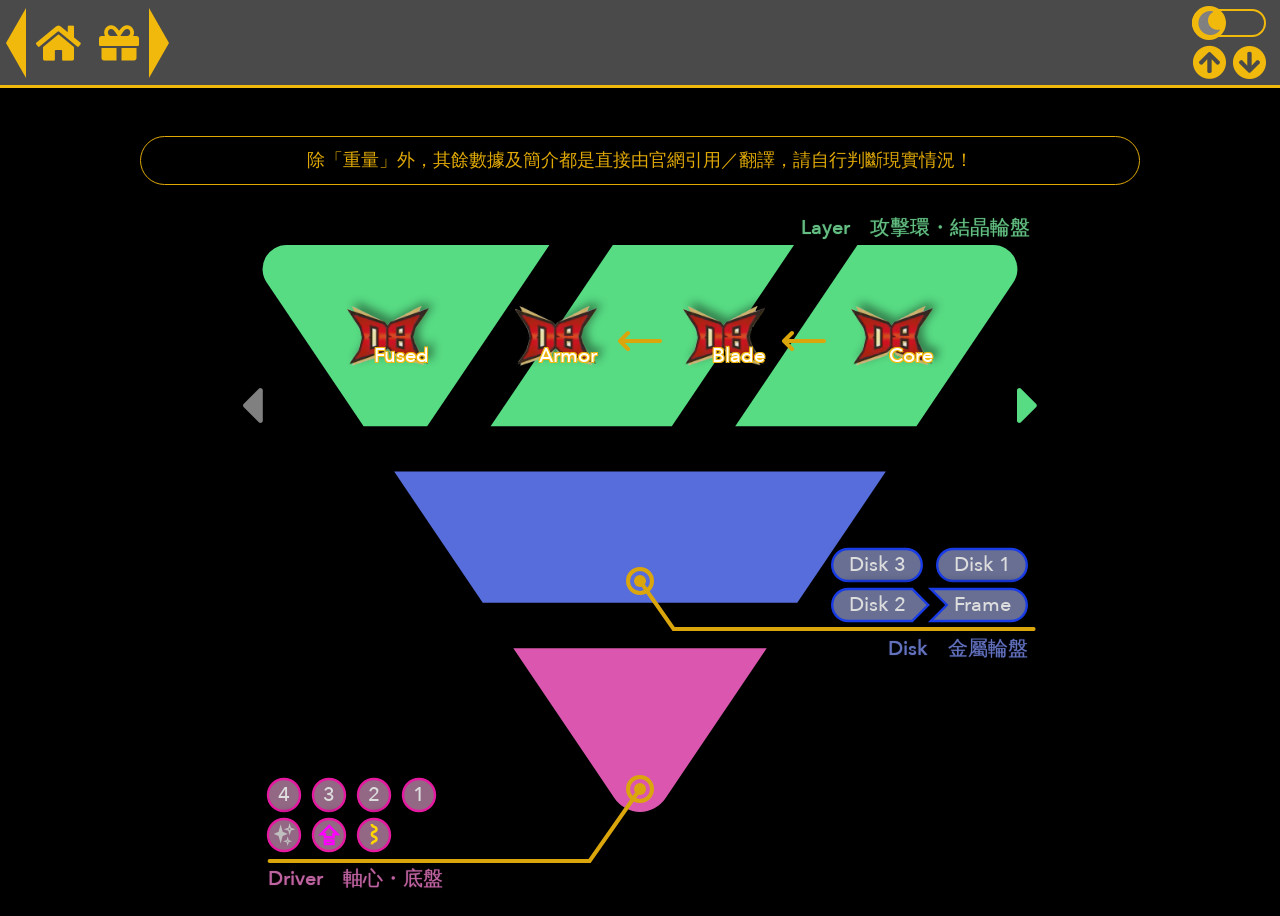
<file: parts/index.html>
<!DOCTYPE html>
<script src=/include/common.js></script>
<title>陀螺部件 ￭ Beyblade Burst parts</title>
<script src=include/parts.js></script>
<script src=include/catalog.js></script>
<link rel=preload as=style href=include/catalog.css onload=this.rel='stylesheet'>
<link rel=stylesheet href=include/typography.css>

<nav><script>L(() => new nav());</script></nav>
<db-status></db-status>

<main hidden id=catalog>
    <h5></h5>
    <details hidden>
        <summary data-icon=></summary>
        <article></article>
    </details>
    <div class=filter></div>
    <section class=catalog></section>
</main>
<main hidden id=menu>
    <div class=tips>除「重量」外，其餘數據及簡介都是直接由官網引用／翻譯，請自行判斷現實情況！</div>
    <section>
        <b class=layer>Layer　攻擊環・結晶輪盤</b>
        <div class=layer style="height:31%;--p:7">
            <button data-icon="" disabled></button>
            <button data-icon=""></button>
            <div>
                <a href=?layer7 title=Fused></a>
                <a href=?layer7a title=Armor></a>
                <a href=?layer7b title=Blade></a>
                <a href=?layer7c title=Core></a>
            </div>
            <div>
                <a href=?layer6s style="top:28%;left:22%" title=Chassis></a>
                <a href=?layer6r style="top:28%;left:53%" title=Ring></a>
                <a href=?layer6c style="top:50%;left:80%" title=Chip></a>
                <a href=?LB style="top:75%;left:35%" title='LB Ring'></a>
            </div>
            <div>
                <a href=?layer5></a>
                <a href=?layer5b title=Base></a>
                <a href=?layer5w title=Weight></a>
                <a href=?layer5c title=Chip></a>
            </div>
            <div>
                <a href=?remake></a>
                <a href=?layer4></a>
                <a href=?layer3></a>
                <a href=?layer2></a>
                <a href=?layer1></a>
            </div>
        </div>
        <div class=disk style="top:38%;height:23%">
            <a href=?LB style="left:38%;top:40%" title='LB Disk'></a>
            <div style='right:1%;bottom:calc(-20% - 1.5em)'>
                <a href=?disk3><svg viewBox="0 0 56 20"><use href="#oval"/></svg>Disk 3</a>
                <a href=?disk1><svg viewBox="0 0 56 20"><use href="#oval"/></svg>Disk 1</a>
                <a href=?disk2><svg viewBox="-2 0 60 20"><path d="M 10,0 a 10,10,0,0,0,0,20 h 40 l 10,-10 l -10,-10 Z"></path></svg>Disk 2</a>
                <a href=?frame><svg viewBox="2 0 60 20"><path d="M 50,0 a 10,10,0,0,1,0,20 h -50 l 10,-10 l -10,-10 Z"></path></svg>Frame</a>
                <b>Disk　金屬輪盤</b>
            </div>
        </div>
        <div class=driver style="top:68%;height:28%">
            <div style='left:3%;bottom:calc(-29% - 1.6em)'>
                <a href=?driver4>4</a>
                <a href=?driver3>3</a>
                <a href=?driver2>2</a>
                <a href=?driver1>1</a>
                <a href=?metal data-icon="✨"></a>
                <a href=?high data-icon="⇪"></a>
                <a href=?dash data-icon="⌇"></a>
                <b>Driver　軸心・底盤</b>
            </div>
        </div>

        <svg viewBox="0 0 100 73">
            <defs>
                <rect id=round width=20 height=20 rx=10 ry=10></rect>
                <rect id=oval width=56 height=20 rx=10 ry=10></rect>
                <marker id=bullseye>
                    <circle></circle>
                    <circle></circle>
                </marker>
            </defs>
            <image href="include/parts.svg#layer" width="100" height="73" />
            <path id='7' d="M 73,12 l -5,0 m 0,0 l 1,1 m -1,-1 l 1,-1 m -1,1 m -15.5,0 l -5,0 m 0,0 l 1,1 m -1,-1 l 1,-1 m -1,1 "/>
            <path id='6' d="M 71,12 l -3,0 l -3.5,-5 l -3,0 m 0,0 l 1,1 m -1,-1 l 1,-1 m -1,1 m -17,0 l -13.5,0 m 0,0 l 1,1 m -1,-1 l 1,-1 m -1,1 
            M 68,12 l -3.5,5 l -20.5,0 m 0,0 l 1,1 m -1,-1 l 1,-1 m -1,1 m -16.5,0 l -4,0 l -2.1,3 l 9.1,13 m 0,0 l .4,-1.3 m -.4,1.3 l -1.5,-.3"/>
            <path id='5' d="M 73,12 l -5,0 m 0,0 l 1,1 m -1,-1 l 1,-1 m -1,1 m -15.5,0 l -5,0 m 0,0 l 1,1 m -1,-1 l 1,-1 m -1,1 "/>
            <path d='M 50,68 l -6.3,9 l -40,0' marker-start='url(#bullseye)'></path>
            <path d='M 50,42 l 4.2,6 l 45,0' marker-start='url(#bullseye)'></path>
        </svg>
    </section>
</main>
<script>
    let max = page = parseInt(Q('div.layer').style.getPropertyValue('--p'));
    const hidePath = page => Q(`path[id]`, path => path.style.opacity = path.id == page ? 1 : 0);
    hidePath(page);
    Q('button:first-of-type').onclick = ev => {
        Q('button:last-of-type').disabled = false;
        Q('div.layer').style.setProperty('--p', ++page);
        ev.target.disabled = page == max;
        hidePath(page);
    };
    Q('button:last-of-type').onclick = ev => {
        Q('button:first-of-type').disabled = false;
        Q('div.layer').style.setProperty('--p', --page);
        ev.target.disabled = page == 4;
        hidePath(page);
    };
    L(() => {
        if (Parts.group)
            return Q('#catalog').hidden = false;
        Q('.layer a:empty,.disk a:empty', a => a.insertAdjacentHTML('beforeend', `<img src=/img/system-${nav.comp(a.getAttribute('href').substring(1))}.png>`));
        Q('.driver a', a => a.insertAdjacentHTML('afterbegin', `<svg viewBox="0 0 20 20"><use href="#round"/></svg>`));
        Q('#menu').hidden = false;
        Q('style[media]').removeAttribute('media');
    });
</script>
<style media="max-width:1px">
    main [data-icon]::after {content:attr(data-icon);}
    a[href='?dash']::after  {color:gold;}
    a[href='?metal']::after {color:silver;}
    a[href='?high']::after  {color:magenta;}
    a[title]::after {
        content:attr(title);
        position:absolute;right:0;bottom:0;
        color:white;line-height:1;
        text-shadow:0.05em 0.05em 0 var(--theme), -0.05em 0.05em 0 var(--theme), -0.05em -0.05em 0 var(--theme), 0.05em -0.05em var(--theme);
    }
    #menu [style],.layer>div {
        position:absolute;
    }
    section {
        position:relative;
        max-width:800px;
        margin:3em auto;
    }
    section div {
        width:100%;
        z-index:1;
    }
    .layer {
        overflow:hidden;
    }
    .layer>div   {
        height:100%;
        transition:left .5s;
        display:flex;justify-content:space-around;align-items:center;
        padding:0 8%;
    }
    .layer>div:nth-last-of-type(4) {left:calc((var(--p) - 7)*100%);}
    .layer>div:nth-last-of-type(3) {left:calc((var(--p) - 6)*100%);}
    .layer>div:nth-last-of-type(2) {left:calc((var(--p) - 5)*100%);}
    .layer>div:last-of-type        {left:calc((var(--p) - 4)*100%);}

    defs~path,.disk>a[href='?LB'] {
        transition:opacity .5s;
    }
    .disk>a[href='?LB'] {
        opacity:0;
    }
    .layer[style*='6']+.disk>a[href='?LB'] {
        opacity:1;
    }
    .disk>div {
        width:11em;
        text-align:right;
    }
    .disk>div a,.driver a {
        max-height:2em;line-height:2em;
        position:relative;
        display:inline-block;
        text-align:center;
    }
    .disk>div a {
        width:4em;
        margin:0 .5em;
    }
    .driver a {
        width:2em;
    }
    .driver>div {
        width:10em;
        text-align:left;
    }

    button {
        position:absolute;bottom:0;
        z-index:3;
        border:none;background:none;
        color:hsl(var(--c),65%,60%);
        font-size:3em;height:1em;
        padding:0;
    }
    button[disabled] {
        color:grey;
    }
    button:first-of-type {left:0;}
    button:last-of-type {right:0;}

    a[href^='?layer6'],a[href='?LB'] {
        transform:translate(-50%,-50%);
    }
    .layer a:not([style]) {
        position:relative;
    }
    .layer a,.disk>a {
        display:inline-block;
        height:3em;
    }
    section a svg {
        position:absolute;left:50%;top:50%;transform:translate(-50%,-50%);
        height:80%;
        z-index:-1;
    }
    section img {
        height:100%;
    }
    section a {
        filter:drop-shadow(0.25rem -0.25rem 0.2rem hsla(0,0%,0%,0.4)) !important;
    }
    section a:hover {
        filter:brightness(120%) drop-shadow(0.25rem -0.25rem 0.2rem hsla(0,0%,0%,0.4)) !important;
    }
    section>b {
        margin-bottom:.2em;
        position:absolute;right:.5em;bottom:100%;
    }
    b {
        margin-top:.5rem;
        display:block;
        color:hsl(var(--c),var(--s),calc(60% - var(--b)/10));
        text-shadow:0 0 .05rem hsl(var(--c),var(--s),calc(50% - var(--b)/10));
    }
    .disk b {
        padding-right:.2rem;
    }
    .driver b {
        padding-left:.2rem;
    }

    /*svg*/
    svg * {
        overflow:visible;
        fill:none;
    }
    .driver+svg path {
        stroke:hsl(var(--c),var(--s),calc(50% - var(--b)/10));
        stroke-linecap:round;
        stroke-width:.5;
    }
    circle {
        r:2.5;
    }
    rect,.disk path {
        stroke:hsl(var(--c),80%,50%);
        stroke-width:1.5;
        fill:hsla(var(--c),var(--s),70%,.7);
    }
    #bullseye circle:first-child {
        r:3;
        stroke:hsl(var(--c),var(--s),calc(50% - var(--b)/10));
    }
    #bullseye circle:last-child {
        r:1.5;
        fill:hsl(var(--c),var(--s),calc(50% - var(--b)/10));
    }
</style>
</file>
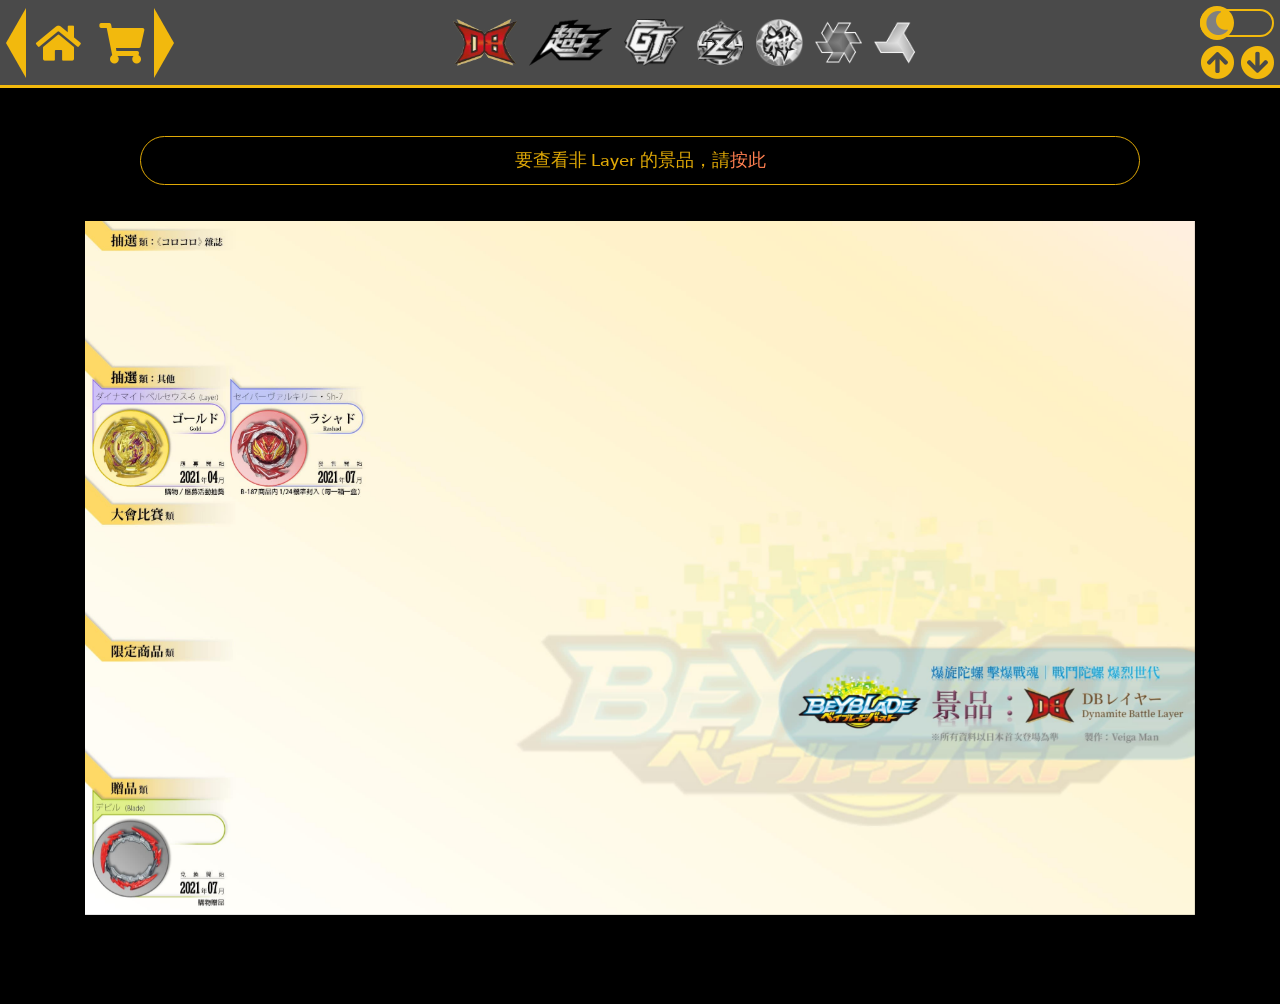
<file: prize/index.html>
<!DOCTYPE HTML>
<script src=/include/common.js></script>
<title>陀螺景品 ￭ Beyblade Burst prizes</title>
<link rel=stylesheet href=/include/carousel.css>
<script src=/include/carousel.js></script>
<nav><script>new nav(['home', 'prod'])</script></nav>
<main>
    <div class=tips>要查看非 Layer 的景品，請<a href=BH-others.html>按此</a></div>
</main>
<script>
    const systems = [...Array(7).keys()].reverse().map(i => i + 1);
    new Carousel(systems.map(i => `Prize${i}-min.jpg`), systems.map(i => `/img/system-layer${i}.png`));
</script>
</file>
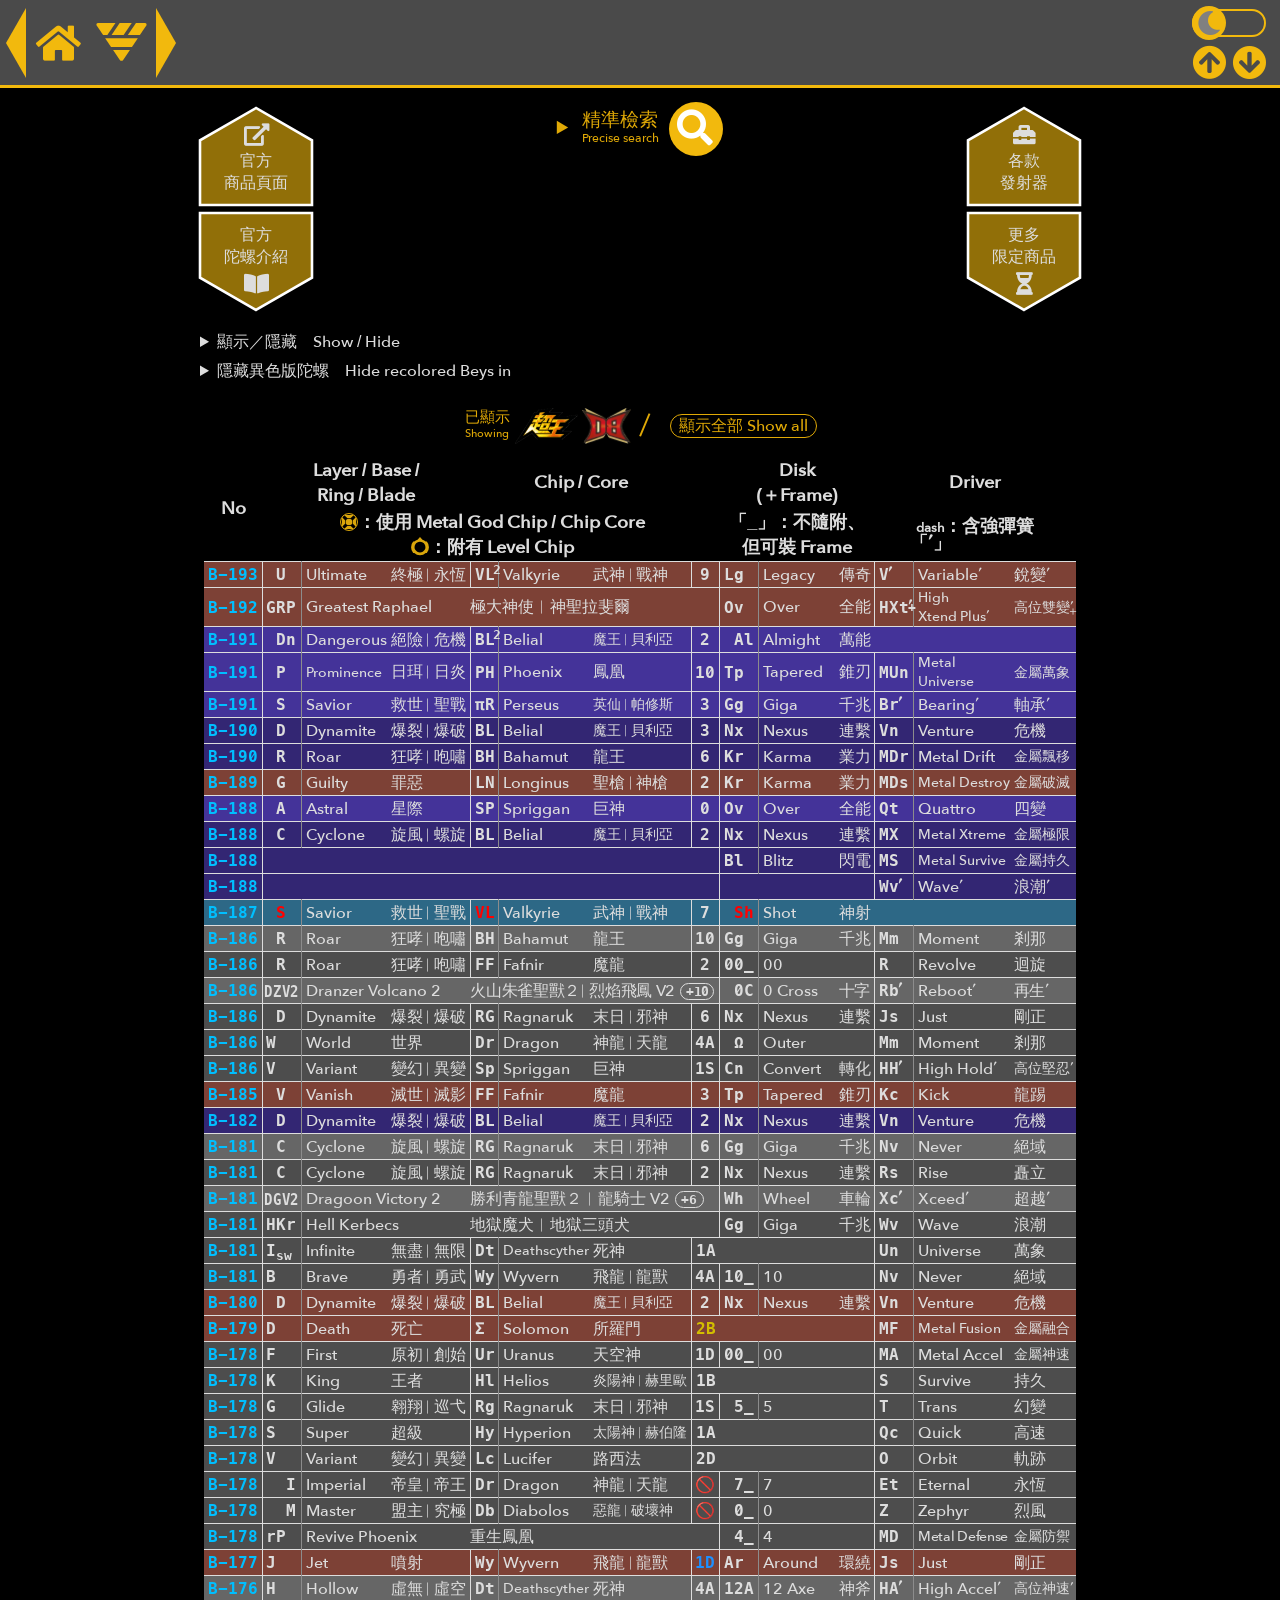
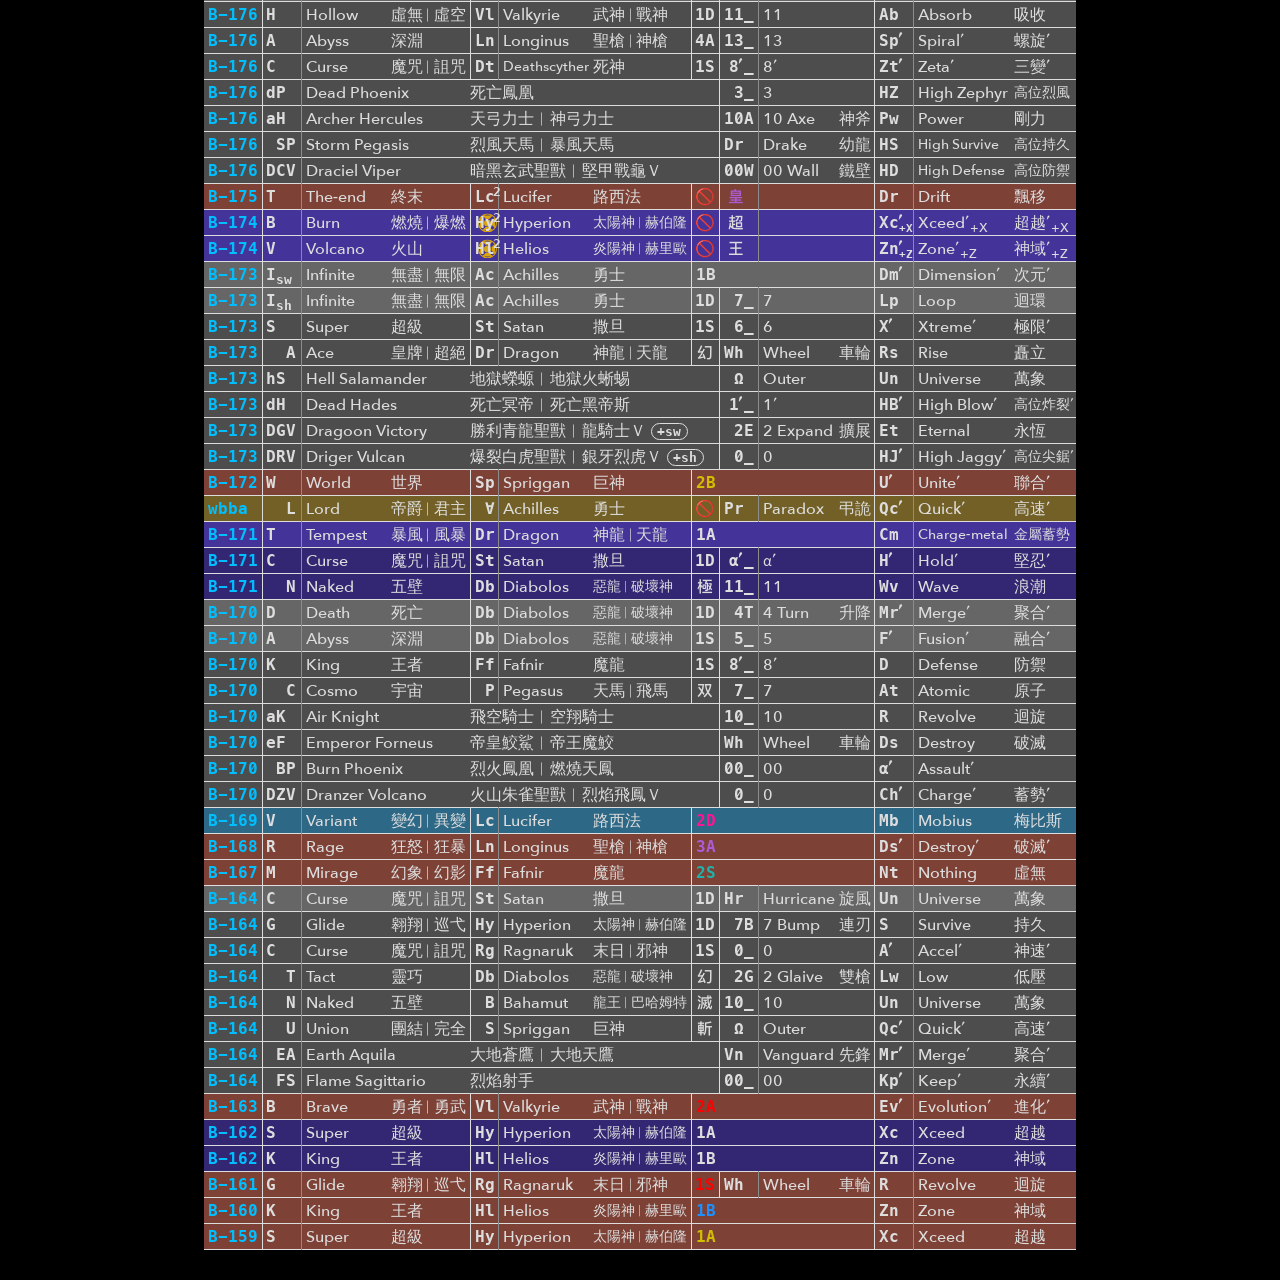
<file: products/index.html>
<!DOCTYPE HTML>
<script src=/include/common.js></script>
<title>陀螺商品 ￭ Beyblade Burst merchandise</title>
<link rel=stylesheet href=products.css>
<style></style>

<nav><script>new nav(["home","/parts/"],["","parts"])</script></nav>
<input type=radio name=system id=DB data-part='[["Core","layer7c"],["Blade","layer7b"],["Armor","layer7a"]]' checked>
<input type=radio name=system id=SP data-part='[["Chip","layer6c"],["Ring","layer6r"],["Chassis","layer6s"]]'>
<input type=radio name=system id=GT data-part='[["Chip","layer5c"],["Base","layer5b"],["Weight","layer5w"]]'>
<main>
    <db-status></db-status>
    <form>
        <svg style="display:none">
            <polygon id=link points="0,-100 -86.603,-50 -86.603,50 86.603,50 86.603,-50" stroke-width=4 />
        </svg>
        <div>
            <a href=https://beyblade.takaratomy.co.jp/products target=_blank rel=noreferrer>
                <svg viewBox="-86.603 -100 173.205 150"><use href=#link /></svg>
                <span data-icon=>官方<br>商品頁面</span>
            </a>
            <a href=brochure.html>
                <svg viewBox="-86.603 -100 173.205 150"><use href=#link transform="rotate(180 0 -25)" /></svg>
                <span data-icon=>官方<br>陀螺介紹</span>
            </a>
        </div>
        <details>
            <summary><span>精準檢索Precise search</span><button type=button data-icon= onclick=Search.go()></button></summary>
            <fieldset>
                <p class=layer>
                    <label for=DB><img src=../img/system-layer7.png></label>
                    <label for=SP><img src=../img/system-layer6.png></label>
                    <label for=GT><img src=../img/system-layer5.png></label>
                    <label for=motif>Core</label>
                    <input type=text name=layer7c id=motif placeholder=g/V/s><br>
                    <label for=main>Blade</label>
                    <input type=text name=layer7b id=main placeholder=g/V/s><br>
                    <label for=key>Armor</label>
                    <input type=text name=layer7a id=key placeholder=6/1s/斬>
                <p class=layer>
                    <label for=layer>Layer</label>
                    <input type=text name=layer id=layer placeholder=L2/GV/br>
                <p class=disk>
                    <label for=disk>Disk</label>
                    <input type=text name=disk id=disk placeholder=G/4/2v><br>
                    <label for=frame>Frame</label>
                    <input type=text name=frame id=frame placeholder=g/V/s>
                <p class=driver>
                    <label for=driver>Driver</label>
                    <input type=text name=driver id=driver placeholder=at/m/RB>
                <input type=text name=more hidden>
            </fieldset>
        </details>
        <div>
            <a href=launchers.html>
                <svg viewBox="-86.603 -100 173.205 150"><use href=#link /></svg>
                <span data-icon=>各款<br>發射器</span>
            </a>
            <a href=#BBG onclick=Table.BBG()>
                <svg viewBox="-86.603 -100 173.205 150"><use href=#link transform="rotate(180 0 -25)"/></svg>
                <span data-icon=>更多<br>限定商品</span>
            </a>
        </div>
    </form>

    <details>
        <summary>顯示／隱藏　Show / Hide</summary>
        <div>
            <label for=RLG class=RL>Layer 扭蛋<br>Random Layer Gacha</label>
            <label for=L class=L>限定商品<br>Limited merchandise</label>
            <label for=jap>日文名稱<br>Japanese names</label>
            <label for=eng>英文名稱<br>English names</label>
        </div>
    </details>
    <details>
        <summary>隱藏異色版陀螺　Hide recolored Beys in</summary>
        <div>
            <label for=RB class="RB H">隨機抽包<br>Random Boosters</label>
            <label for=B class="B H">獨立陀螺<br>Boosters</label>
            <label for=St class="St H">組合<br>Sets</label>
            <label for=RL class="RL H">隨機 Layer<br>Random Layer</label>
        </div>
    </details>
    <table id=myTable>
        <caption class=loading>
            <span>已顯示Showing</span>
            <img src=/img/system-layer6.png><img src=/img/system-layer7.png>
            <data></data>
            <button onclick=Table.entire()>顯示全部 Show all</button>
        </caption>
        <thead>
        <tr class=comp>
            <th rowspan=2>No
            <th colspan=3 class=layer>Layer / Base /<br> Ring / Blade
            <th colspan=3 class=layer>Chip / Core
            <th class=layer>
            <th colspan=3 class=disk>Disk<br> (＋Frame)
            <th colspan=3 class=driver>Driver
        <tr class=note>
            <th colspan=7>
                <span><img src=chips.svg#MGC>：使用 Metal God Chip / Chip Core
                <br><img src=chips.svg#LC>：附有 Level Chip</span>
            <th colspan=3>「_」：不隨附、<br>但可裝 Frame
            <th colspan=3><ruby>「′」<rt>dash</rt></ruby>：含強彈簧
        </thead>
        <tbody></tbody>
    </table>
    <table id=BBG>
        <caption>BBG 限定商品</caption>
        <tbody></tbody>
    </table>
    <section class=boards></section>

    <input type=checkbox id=popup>
    <label for=popup>
        <img><img>
        <div class=catalog></div>
        <template>
            <div>
                <a onclick data-icon=></a>
                <a href data-icon=><img></a>
            </div>
        </template>
    </label>
</main>

<script src=https://ajax.googleapis.com/ajax/libs/jquery/3.5.0/jquery.min.js></script>
<script src=search.js></script>
<script src=image.js></script>
<script src=row.js></script>
<script src=/include/tablesorter.js></script>
<script src=/parts/include/catalog.js></script>

<script>
    const Table = {
        limit: 'B-159',
        async get() {
            Table.loading(true);
            names = names || await DB.getNames();
            const [newer, older] = [await DB.get('html', `prod-new`), await DB.get('html', `prod-old`)];
            if (!newer || !older || /^#(flush|update)$/.test(window.location.hash))
                return Table.fetch(window.location.hash == '#update' ? older : false);
            Q('tbody').innerHTML = newer + (Table.limit ? older.replace(/<tr/g, '<tr hidden') : older);
            Table.loading(false);
        },
        async fetch(old) {
            Table.loading(true);
            const [newer, older] = await Promise.all([
                fetch('/update/product-new.json').then(r => r.json()),
                old ? old : fetch('/update/product-old.json').then(r => r.json())
            ]);
            Row.show = true;
            names = names || await DB.getNames();
            for (const bey of [...newer, ...typeof older == 'object' ? older : []]) new Row(bey);
            Table.save(old);
            Table.loading(false);
        },
        save(old) {
            DB.put('html', ['prod-new', Table.sanitize('tbody tr:not([hidden])')]);
            Cookie.setHistory('products');
            if (old)
                Q('tbody').insertAdjacentHTML('beforeend', Table.limit ? old.replace(/<tr/g, '<tr hidden') : old);
            else
                DB.put('html', ['prod-old', Table.sanitize('tbody tr[hidden]')]);
        },
        sanitize(elements) {
            const temp = document.createElement('template');
            temp.innerHTML = [...document.querySelectorAll(elements)].map(tr => tr.outerHTML).join('');
            for (const td of temp.content.querySelectorAll('td.left, td.right'))
                td.innerHTML = td.innerHTML.replace(/.*?(<sub>.*?<\/sub>).*?/, '$1');
            return temp.innerHTML.replace(/(<\/t[d|r]>|\s{2,}|=""|hidden|\s(?=>))/g, '');
        },
        loading(loading) {
            Q('input[type=text]', input => {
                input.value = loading ? 'Loading' : '';
                input.disabled = loading;
            });
            Q('caption').classList[loading ? 'add' : 'remove']('loading');
            if (loading) return Q('tbody').innerHTML = '';
            window.location.hash == '#BBG' ? Table.BBG() : null;
            Q('tr', tr => Row.connectedCallback(tr));
            !Search.go() ? Q('nav data').value = '' : null;
            Table.count();
            Table.flush();
            $('table').tablesorter();
        },
        count() {
            if (!Table.limit) return;
            Q('main data').innerHTML = count('#myTable tbody tr:not([hidden])');
            Q('main data').value = count('#myTable tbody tr');
        },
        entire() {
            Q('tbody tr[hidden]', tr => tr.hidden = false);
            Table.limit = false;
            Q('caption').innerHTML = '';
        },
        reset() {
            Search.state(false);
            window.location.search ? window.history.pushState('', '', '/products/') : null;
            Q('th[data-sortedBy]') ? Table.get() : Q('#myTable tbody tr', tr => tr.hidden = tr.matches(`tr[data-no="${Table.limit}"]~tr`));
            Q('#BBG tr', tr => tr.hidden = false);
            Table.count();
        },
        column(lang) {
            const colspan = {eng: [5, 1], cjk: [1, 5]}[lang] || [2, 4];
            Q('td[data-part$=layer], td:not([data-part]):nth-child(2)', td => td.next2().forEach((td, i) => td.colSpan = colspan[i]));
        },
        flush(update = false) {
            if (window.innerWidth >= 800 || window.innerWidth > window.innerHeight)
                Table.column(Q('#jap').checked ? 'cjk' : 'both');
            else
                Table.column(Q('#eng').checked ? 'eng' : 'cjk');
            update ? $("table").trigger('update', [false]) : null;
        },
        async BBG() {
            if (Q('#BBG tr')) return;
            const html = await DB.get('html', 'prod-BBG');
            if (html)
                Q('#BBG tbody').innerHTML = html;
            else {
                Row.show = true;
                for (const bey of await (await fetch('/update/product-BBG.json')).json()) new Row(bey, '#BBG tbody');
                DB.put('html', ['prod-BBG', Table.sanitize(`#BBG tr`)]);
            }
            Q('tr', tr => Row.connectedCallback(tr));
            Q('#myTable tr[data-no^=BBG]', tr => tr.remove());
            Table.flush(true);
            Table.count();
            Q('section').innerHTML =
            [
                ['39', '/img/launcher/BBG-39L.jpg', '<h5>カスタムベイランチャー LR<br>Custom Bey launcher LR</h5>'],
                ['39', '/img/launcher/BBG-39S.jpg', '<h5>カスタムベイランチャー LR<br>Custom Bey launcher LR</h5>'],
                ['39', '/img/launcher/BBG-39F.jpg', '<h5>カスタムベイランチャー LR<br>Custom Bey launcher LR</h5>'],
                ['38'],
                ['29', '/img/launcher/BBG-29.jpg', '<h5>ロングベイランチャー LR<br>Long Bey launcher LR</h5><ruby><rb>ゴールド<rt>Gold</ruby>'],
                ['26'],
                ['25', 'https://www.suruga-ya.jp/database/pics_light/game/607137341.jpg', '<h5>ビッグベイスタジアム<br>Big Bey stadium'],
                ['24', '/img/launcher/BBG-24.jpg', '<h5>ロングベイランチャー L<br>Long Bey launcher L</h5><ruby><rb>シルバー<rt>Silver</ruby>'],
                ['23', '/img/launcher/BBG-23.jpg', '<h5>ロングベイランチャー<br>Long Bey launcher</h5><ruby><rb>ゴールド<rt>Gold</ruby>'],
                ['17', '/img/launcher/BBG-17.jpg', '<h5>ベイランチャー LR<br>Bey launcher LR</h5><ruby><rb>ゴールド<rt>Gold</ruby>'],
                ['16', '/img/grip/rubber-phoenix.jpg', '<h5>ラバーランチャーグリップ<br>Rubber launcher grip</h5><ruby><rb>フェニックス<rt>Phoenix</ruby>'],
                ['10', '/img/grip/rubber-red.jpg', '<h5>ラバーランチャーグリップ<br>Rubber launcher grip</h5><ruby><rb>レッド<rt>Red</ruby>'],
                ['05', '/img/grip/power-blue.jpg', '<h5>パワーランチャーグリップ<br>Power launcher grip</h5><ruby><rb>スカイブルー<rt>Sky blue</ruby>'],
                ['04',],
                ['03', '/img/launcher/BBG-03.jpg', '<h5>ベイランチャー<br>Bey launcher</h5><ruby><rb>クリアブルー<rt>Clear blue</ruby>'],
                ['01', 'https://beyblade.takaratomy.co.jp/category/img/products/B_00.png', '<h5>ベイスタジアム<br>Bey stadium</h5><ruby><rb>クリア<rt>Clear</ruby>'],
            ].map(([code, img, text]) => `<div><code>BBG-${code}</code>${img ? `<img src=${img} alt=BBG-${code}>` : ''}${text || '不明'}</div>`).join('');
        }
    }
    Table.get();
    window.onresize = () => Table.flush();

    (() => {
        const show = ["RB", "B", "St", "RL", "RLG", "L", "jap", "eng"];
        Q('style').insertAdjacentHTML('beforeend', `
            ${show.map((id, i) => `#${id}:not(:checked)~main table .${id}${i <= 3 ? '.H' : ''}`)} {display:none}
            ${show.map(id => `#${id}:not(:checked)~main label[for=${id}]`)} {opacity:.5;background-color:initial;}`
        );
        show.forEach(id => Q('main').insertAdjacentHTML('beforebegin', `<input type=checkbox id=${id} ${/^(eng|jap)$/.test(id) ? '' : 'checked'}>`));
    })();

    Q('input[name=system]', radio => radio.onchange = () =>
        JSON.parse(radio.getAttribute('data-part')).forEach((part, i) => {
            const input = Q(`.layer input:nth-of-type(${i + 1})`);
            [input.previousElementSibling.innerText, input.name] = part;
        })
    );
    Q('#jap').onchange = ({target}) => {
        Q('#eng').checked = false;
        Q('#eng').disabled = target.checked;
        Q('tbody tr', tr => Row.fill([null, target.checked ? 'jap' : 'chi'], tr));
        Table.flush();
    };
    Q('#eng').onchange = ({target}) => Table.column(target.checked ? 'eng' : 'cjk');
    Q('input[type=text]', input => input.onkeypress = ({code}) => code == 'Enter' ? Search.go() : null);
</script>

<script async src=/parts/include/parts.js></script>
<link rel=stylesheet href=/parts/include/catalog.css>
<link rel=stylesheet href=/parts/include/typography.css>
</file>
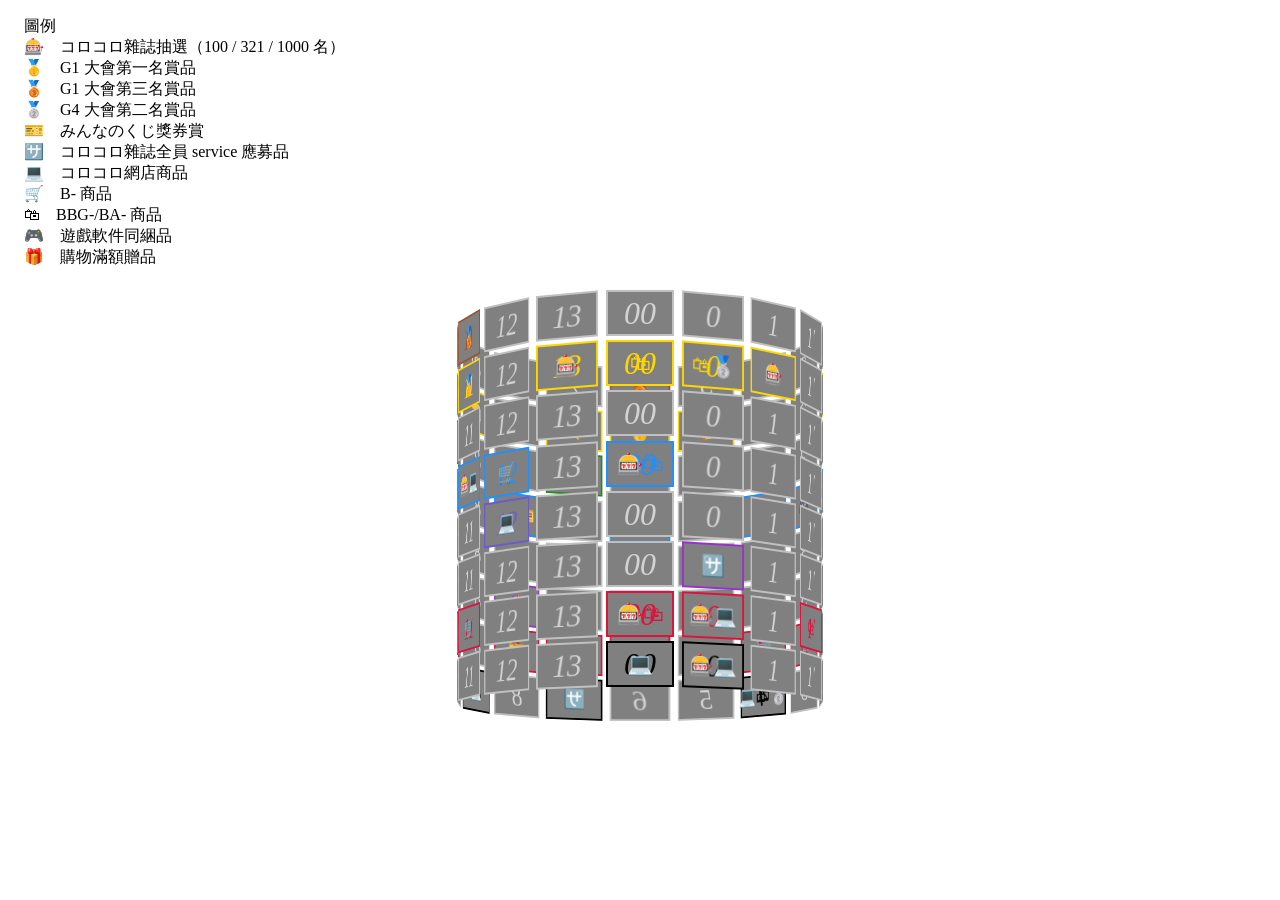
<file: notes/disk.html>
<!DOCTYPE html>
<title>Painted disks</title>
<meta name="format-detection" content="telephone=no">
<script src='/include/common.js'></script>
<style>
article {
    padding:0 1em;
}
table {
    perspective:200em;
    margin:auto;
    --width:4.5rem;width:var(--width);
    --height:2.5rem;height:calc(var(--height)*12);
    --extend:calc(var(--width)*var(--rows)/2/3);
    perspective-origin:50% 150%;
    -webkit-perspective-origin:50% 150%;
    cursor:grab;
}
tbody {
    --spin:calc(360deg/var(--rows)*(var(--checked) - 1));
    transform:translateZ(calc(-1*var(--extend))) rotateY(calc(-1*var(--spin)));
    transform-style:preserve-3d;
    position:relative;
    will-change:transform;transition:1s;
}
tr {
    --position:calc(360deg/var(--rows)*(var(--index) - 1));
    transform:rotateY(var(--position)) translateZ(var(--extend));
    position:absolute;
    width:100%;
    will-change:transform;transition:1s;
    user-select:none;-webkit-user-select:none;
}
td {
    display:flex;justify-content:center;align-items:center;
    height:var(--height);
    margin:0.2em 0;
    border:0.1em solid var(--c);
    color:var(--c);
    background:gray;
    position:relative;
    z-index:0;
    font-size:1.3em;white-space:nowrap;
}
td:empty {
    border-color:silver;
    color:lightgray;
}
td.got {
    background:var(--c);
    color:white;
}
td:nth-child(1) {--c:sienna;}
td:nth-child(2) {--c:gold;}
td:nth-child(3) {--c:forestgreen;}
td:nth-child(4) {--c:dodgerblue;}
td:nth-child(5) {--c:slateblue;}
td:nth-child(6) {--c:darkorchid;}
td:nth-child(7) {--c:crimson;}
td:nth-child(8) {--c:black;}

td::before {
    content:attr(title);
    position:absolute;left:50%;top:50%;transform:translate(-50%,-50%);
    font-size:2rem;font-style:italic;
    z-index:-1;
}
dl::before {
    content:'圖例\A';
    white-space:pre;
}
dd,dt {
    display:inline;
}
dd {
    margin-left:1em;
}
</style>

<main>
    <article>
        <dl>
            <dt>🎰<dd>コロコロ雜誌抽選（100 / 321 / 1000 名）<br>
            <dt>🥇<dd>G1 大會第一名賞品<br>
            <dt>🥉<dd>G1 大會第三名賞品<br>
            <dt>🥈<dd>G4 大會第二名賞品<br>
            <dt>🎫<dd>みんなのくじ獎券賞<br>
            <dt>🈂️<dd>コロコロ雜誌全員 service 應募品<br>
            <dt>💻<dd>コロコロ網店商品<br>
            <dt>🛒<dd>B- 商品<br>
            <dt>🛍<dd>BBG-/BA- 商品<br>
            <dt>🎮<dd>遊戲軟件同綑品<br>
            <dt>🎁<dd>購物滿額贈品<br>
        </dl>
    </article>
    <table>
        <tbody style="--checked:1"></tbody>
    </table>
</main>
<script>
    const disks = ['00', '0', '1', '1′', '2', '3', '4', '5', '6', '7', '8', '8′', '10', '11', '12', '13'];
    /*Br   Go/Y    G    B       PB   P     R      Bl*/
    [[0, '🛍', 0, '🎰🛍', 0, 0, '🎰🛍', '💻'], /*00*/
        [0, '🛍🥈', 0, 0, 0, '🈂️', '🎰💻', '🎰💻'], /*0*/
        [0, '🎰', 0, 0, 0, 0, 0, 0], /*1*/
        [0, 0, 0, 0, 0, 0, '🛍', 0], /*1'*/
        [0, '🥈', 0, '💻', 0, 0, 0, 0], /*2*/
        [0, 0, 0, '🎮', 0, 0, '🛒', 0], /*3*/
        [0, 0, 0, '💻', 0, 0, '🛒', '🥈🛍💻'], /*4*/
        [0, '🎁', 0, 0, 0, 0, 0, 0], /*5*/
        ['🥉', '🥇', 0, '🎰', 0, '💻', '🎰', 0], /*6*/
        [0, '🛍', '🛒', 0, 0, 0, '🎰🎁', '🈂️'], /*7*/
        [0, 0, 0, '🎫🈂️', 0, '🎰', '🎫', 0], /*8*/
        [0, '🎰', 0, 0, 0, 0, 0, '💻'], /*8'*/
        [0, '🎰🈂️', '🛍', '🎰', 0, 0, '🈂️', 0], /*10*/
        ['🥉', '🥇', 0, '🎰💻', 0, 0, '🛒', 0], /*11*/
        [0, 0, 0, '🛒', '💻', 0, 0, 0], /*12*/
        [0, '🎰', 0, 0, 0, 0, 0, 0]  /*13*/
    ].forEach((tr, i) => Q('tbody').insertAdjacentHTML('beforeend', `<tr>${tr.map(td => `<td title=${disks[i]}>${td || ''}</td>`).join('')}</tr>`));

    Q('tr', (tr, i) => tr.style.setProperty('--index', i + 1));
    const table = Q('table');
    const rows = table.querySelectorAll('tr').length;
    table.style.setProperty('--rows', rows);

    let stored = JSON.parse(localStorage.getItem('disk') || null) || [];
    stored.forEach(coor => {
        const [r, d] = coor.split(',').map(n => parseInt(n));
        Q(`tr:nth-child(${r + 1}) td:nth-child(${d + 1})`).classList.add('got');
    });
    Q('td', td => td.onclick = () => {
        if (!td.innerText) return;
        const coor = [...td.parentElement.parentElement.children].indexOf(td.parentElement) + ',' + [...td.parentElement.children].indexOf(td);
        stored = td.classList.contains('got') ? stored.filter(c => c != coor) : [...stored, coor];
        td.classList.toggle('got');
        localStorage.setItem('disk', JSON.stringify(stored));
    });

    const spin = n => {
        const cylinder = Q('tbody');
        Q('tr', tr => tr.removeAttribute('class'));
        const k = parseInt(getComputedStyle(cylinder).getPropertyValue('--checked')) + n;
        cylinder.style.setProperty('--checked', k);
    };
    spin(0);

    let [start, end] = [0, 0];

    table.onpointerdown = ev => start = ev.clientX || ev.touches[0].clientX;
    document.onpointerup = document.ontouchend = () => start = 0;
    table.onpointermove = table.ontouchmove = ev => {
        if (!start) return;
        end = ev.clientX || ev.touches[0].clientX;
        const diff = -parseInt((end - start) / 50);
        if (Math.abs(diff) >= 1) {
            spin(diff);
            start = end;
        }
    };
</script>
</file>
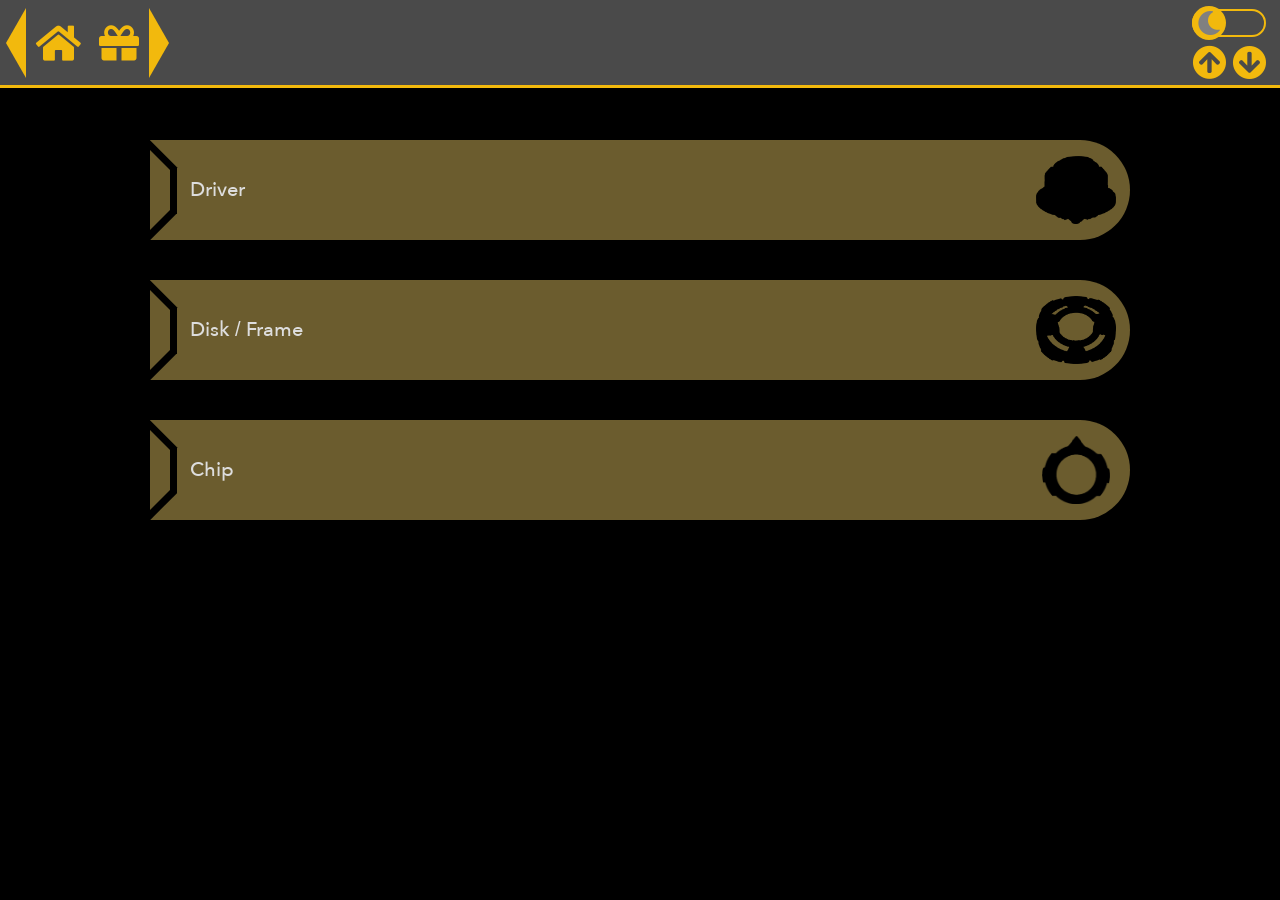
<file: prize/BH-others.html>
<!DOCTYPE HTML>
<title>陀螺景品 ￭ Beyblade Burst prizes</title>
<script src=/include/common.js></script>
<style>
    summary {
        height:5em;
    }
    h3 {
        line-height:4em;
    }
    .groups summary picture {
        margin-right:.2em;
        background:none;
        border:none;
        filter:brightness(0%);
        border-radius:initial;
    }
    h4 {
        display:block;
        text-align:right;
        margin:1em 0 .5em 1em;
    }
    h4:first-of-type {
        margin-top:1.5em;
    }
    h4::after {
        content:attr(data-icon);
        margin-left:.3em;
        color:var(--theme);
    }
    .groups ul {
        list-style:none;
        padding:0;margin:0;
        display:flex;flex-wrap:wrap;justify-content:flex-end;align-items:flex-start;
    }
    .groups li {
        border:.1em solid var(--theme);border-radius:6em;
        padding:0 .5em;margin:.3em 0 .8em .6em;
        white-space:nowrap;font-size:1.1em;
        width:47%;max-width:9.5em;height:1.5em;
        display:flex;justify-content:space-between;align-items:center;
    }
    .groups li:hover {
        cursor:pointer;
    }
    h5 {
        float:left;
    }

    .tight {
        font-size:.9em;letter-spacing:-.04em;
    }
    time {
        font-family:ANC;font-size:smaller;
    }
    cite {
        position:absolute;top:2.5em;left:-.5em;
        font-size:.6em;
    }
    #popup+label img:not(:only-child) {
        max-width:8em;
        margin:0;
    }
</style>

<nav><script>new nav(['home','prize'])</script></nav>
<main>
    <article class=groups>
        <details>
            <summary>
                <h3>Driver
                    <picture><img src=/parts/driver/Ch.png alt=Driver></picture>
                </h3>
            </summary>
            <h4 data-icon=>購物贈品</h4>
            <ul>
                <li data-url=img/wp/20210315/dcp_002.png>
                    <h5>A&prime; F&prime; G HM</h5><time>2021-04</time>
                <li data-url=img/wp/20200312/campaign.jpg>
                    <h5>H Z C P</h5><time>2020-03</time>
                <li data-url=img/wp/190722_001.png>
                    <h5>Ch</h5><time>2019-08</time>
                <li data-url=img/wp/190315/190315_pos.jpg>
                    <h5>Sp L Fl M</h5><time>2019-03</time>
                <li data-url=img/wp/180313/180315_ev001.jpg>
                    <h5>Q Z E N</h5><time>2018-03</time>
                <li data-url=img/wp/geki_campaign_catch.png>
                    <h5>A F S D</h5><time>2017-07</time>
                <li data-url=category/img/1703_cp_01.jpg>
                    <h5>J Z R P</h5><time>2017-03</time>
                <li data-url=category/img/special/special_vol11_img1.png>
                    <h5>B Z E M</h5><time>2016-07</time>
                <li data-url=img/wp/20160114_driver_0${i}.jpg>
                    <h5>A F S D</h5><time>2016-01</time>
            </ul>
            <h4 data-icon=>大會積分兌換</h4>
            <ul>
                <li data-url=category/img/champ/gift_20200227_extreme.png>
                    <h5>X&prime;</h5><time>2020-05</time>
                <li data-url=img/wp/190315/gt_pre01.jpg>
                    <h5>Ds&prime;</h5><time>2019-05</time>
            </ul>
            <h4 data-icon=>コロコロ雜誌應募</h4>
            <ul>
                <li data-url=https://corocoro.jp/wp-content/uploads/2018/07/cnw180420_103-1-300x218.jpg>
                    <h5>A D</h5><time>2018-05</time>
                <li data-url=img/wp/20191130/ultimate.png>
                    <h5>Ul</h5><time>2017-09</time>
            </ul>
        </details>
        <details>
            <summary>
                <h3>Disk / Frame
                    <picture><img src=/parts/disk/Wh.png alt=Disk></picture>
                </h3>
            </summary>
            <h4 data-icon=>購物贈品</h4>
            <ul>
                <li data-url=img/wp/190620/20190620_001.jpg>
                    <h5>St <small>disk</small></h5><time>2019-07</time>
                <li data-url=/parts/frame/M.png>
                    <h5>M <small>frame</small></h5><time>2018-12</time>
                    <cite>《超 Ƶ 覚醒ガイド》</cite>
                <li data-url=img/wp/god_campaign_catch.png>
                    <h5>G <small>frame</small></h5><time>2017-04</time>
                <li data-url=/parts/frame/S.png>
                    <h5>S <small>frame</small></h5><time>2017-03</time>
                    <cite>《ゴッドヴァルキリー完成ガイド》</cite>
            </ul>
            <h4 data-icon=>大會積分兌換</h4>
            <ul>
                <li data-url=img/wp/180313/battle_02.jpg>
                    <h5>U <small>frame</small></h5><time>2018-06</time>
            </ul>
            <h4 data-icon=>コロコロ雜誌／活動應募</h4>
            <ul>
                <li data-url=category/img/champ/gift_20200227_wheel.png>
                    <h5>Wh <small>disk</small></h5><time>2021-04</time>
                <li data-url=/parts/frame/H.png>
                    <h5>H <small>frame</small></h5><time>2018-10</time>
            </ul>
        </details>
        <details>
            <summary>
                <h3>Chip
                    <picture><img src=/prize/part-lc-r.png alt=Chip></picture>
                </h3>
            </summary>
            <h4 data-icon=>購物贈品</h4>
            <ul>
                <li data-url=/prize/part-lc-r.png>
                    <h5>Level Chip</h5><time>2018-11</time>
                    <cite>１月号《コロコロイチバン》</cite>
                <li data-url=/prize/part-lc-y.png>
                    <h5>Level Chip</h5><time>2018-06</time>
                    <cite>《超 Ƶ 不死身ガイド》</cite>
                <li data-url=https://corocoro.jp/wp-content/uploads/2018/07/cnw1226_02.jpg>
                    <h5 class=tight>撃 God Chip</h5><time>2017-12</time>
                    <cite>《ベイブレード全ベイ神鑑ガイド》</cite>
                <li data-url=img/wp/campaign_20171225.png>
                    <h5 class=tight>撃 God Chip</h5><time>2017-12</time>
            </ul>
            <h4 data-icon=>大會比賽勝利／積分兌換</h4>
            <ul>
                <li data-url=https://beyblade.takaratomy.co.jp/category/img/champ/gift_20200227_metal.png style='width:60%;max-width:10.5em;'>
                    <h5 class=tight>Metal Chip Core</h5><time>2020-06</time>
                <li data-url=category/img/champ/20181225_05.png>
                    <h5>Level Chip</h5><time>2019-01</time>
                <li data-url=category/img/champ/20180515_00_2.jpg>
                    <h5>Level Chip</h5><time>2018-06</time>
                <li data-url=img/wp/180313/battle_01.jpg>
                    <h5>Level Chip</h5><time>2018-05</time>
                <li data-url=img/wp/180306/g4_battle_0${a}.jpg>
                    <h5>Level Chip</h5><time>2018-04</time>
            </ul>
        </details>
    </article>
    <input type=checkbox id=popup>
    <label for=popup><img></label>
</main>
<script>
    Q('li[data-url]', li => li.onclick = () => {
        Q('label[for=popup]').innerHTML = '';
        if (/\${i}/.test(li.getAttribute('data-url')))
            [1, 2, 3, 4].map(i => image(li.getAttribute('data-url').replace('${i}', i)));
        else if (/\${a}/.test(li.getAttribute('data-url')))
            ['a', 'b', 'c'].map(a => image(li.getAttribute('data-url').replace('${a}', a)));
        else
            image(li.getAttribute('data-url'));
        Q('#popup').checked = true;
    });
    const image = url => {
        const img = document.createElement('img');
        img.src = /^(http|\/)/.test(url) ? url : 'https://beyblade.takaratomy.co.jp/' + url;
        Q('label[for=popup]').appendChild(img);
    }
</script>
</file>
